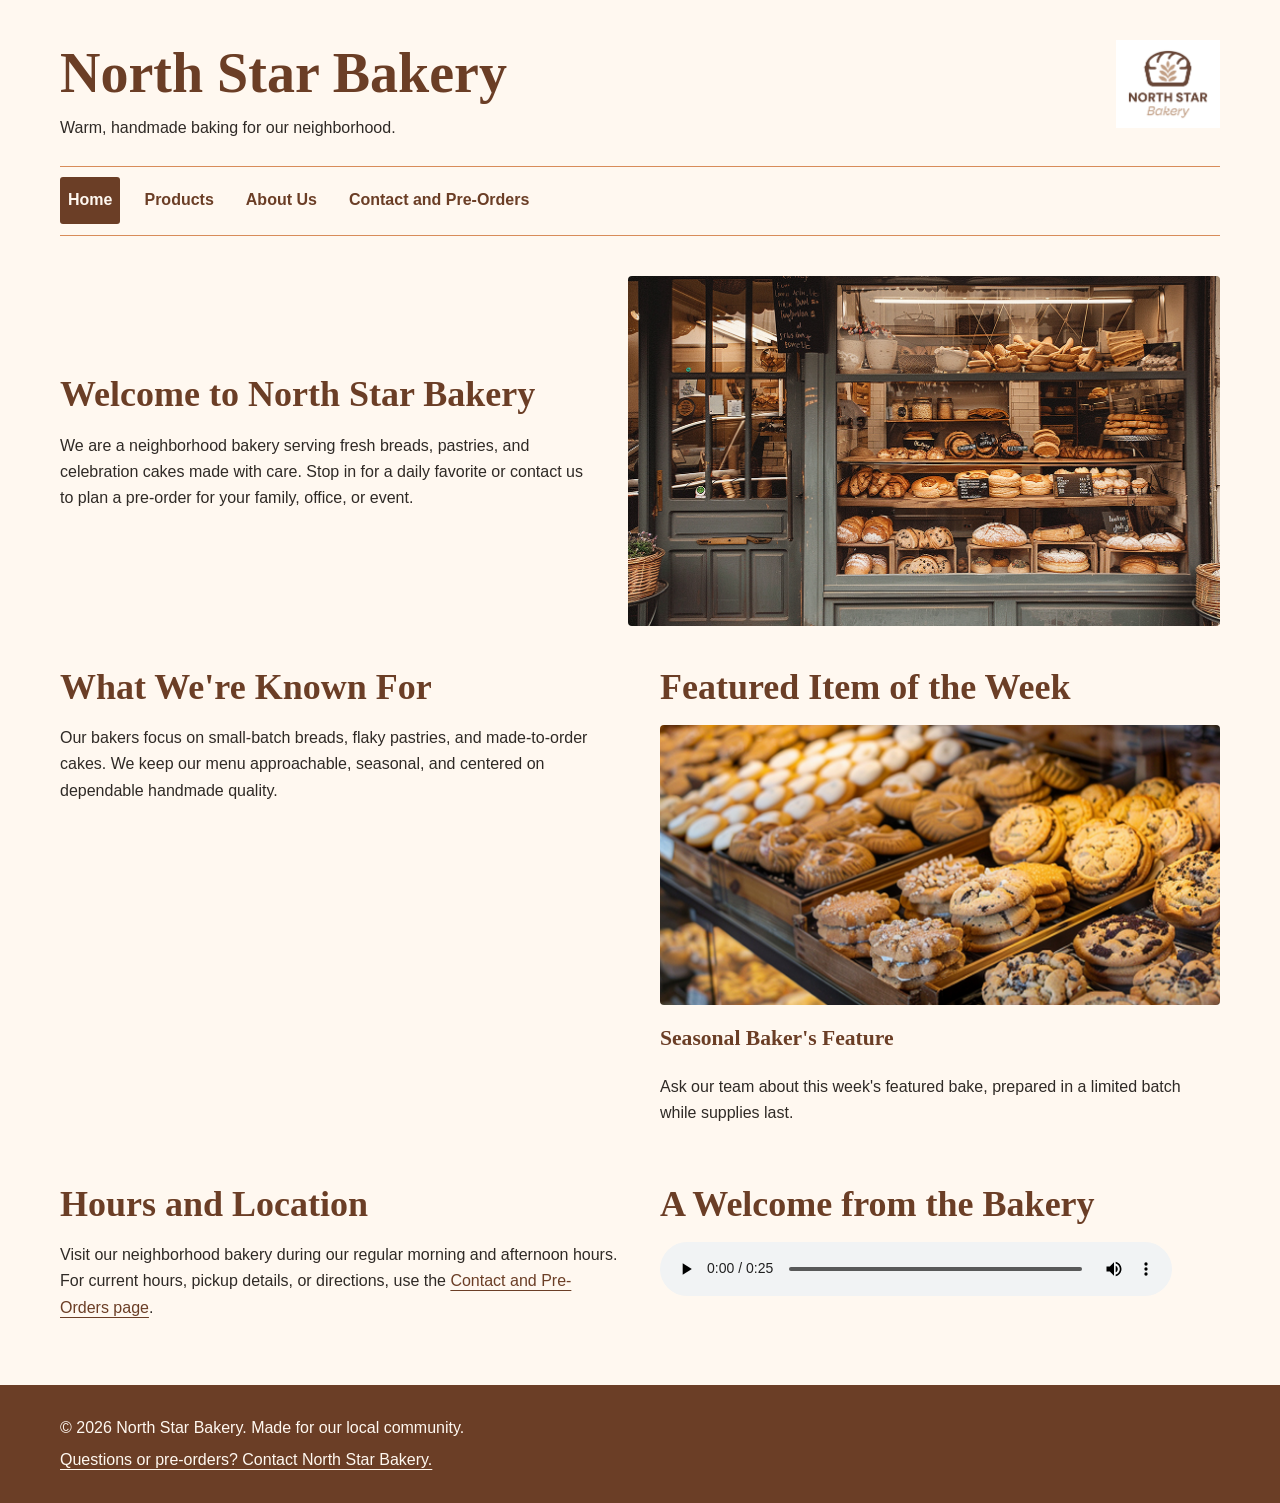
<file: index.html>
<!DOCTYPE html>
<html lang="en">
<head>
    <meta charset="UTF-8">
    <meta name="viewport" content="width=device-width, initial-scale=1.0">
    <title>North Star Bakery | Home</title>
    <link rel="stylesheet" href="styles.css">
</head>
<body class="index">
<a class="skip" href="#main">Skip to content</a>
    <header>
        <img src="bakery-logo_c.png" alt="North Star Bakery logo">
        <h1>North Star Bakery</h1>
        <p>Warm, handmade baking for our neighborhood.</p>
        <nav aria-label="Main navigation">
            <ul>
                <li><a aria-current="page" href="index.html">Home</a></li>
                <li><a href="products.html">Products</a></li>
                <li><a href="about.html">About Us</a></li>
                <li><a href="contact.html">Contact and Pre-Orders</a></li>
            </ul>
        </nav>
    </header>

    <main id="main">
        <section>
            <div class="intro-copy"><h2>Welcome to North Star Bakery</h2>
            <p>We are a neighborhood bakery serving fresh breads, pastries, and celebration cakes made with care. Stop in for a daily favorite or contact us to plan a pre-order for your family, office, or event.</p>
            </div><img src="bakery-storefront_c.png" alt="Front entrance of North Star Bakery welcoming neighborhood customers">
        </section>

        <section>
            <h2>What We're Known For</h2>
            <p>Our bakers focus on small-batch breads, flaky pastries, and made-to-order cakes. We keep our menu approachable, seasonal, and centered on dependable handmade quality.</p>
        </section>

        <section>
            <h2>Featured Item of the Week</h2>
            <picture>
                <source media="(max-width: 600px)" srcset="bakery-feature-small_c.png">
                <source media="(min-width: 601px)" srcset="bakery-feature-large_c.png">
                <img src="bakery-feature-large_c.png" alt="Featured baked item of the week from North Star Bakery">
            </picture>
            <h3>Seasonal Baker's Feature</h3>
            <p>Ask our team about this week's featured bake, prepared in a limited batch while supplies last.</p>
        </section>

        <section>
            <h2>Hours and Location</h2>
            <p>Visit our neighborhood bakery during our regular morning and afternoon hours. For current hours, pickup details, or directions, use the <a href="contact.html">Contact and Pre-Orders page</a>.</p>
        </section>

        <section>
            <h2>A Welcome from the Bakery</h2>
            <audio controls>
                <source src="bakery-welcome_c.mp3" type="audio/mpeg">
                Your browser does not support the audio element. Please contact North Star Bakery if you would like information about our bakery and menu.
            </audio>
        </section>
    </main>

    <footer>
        <p>&copy; 2026 North Star Bakery. Made for our local community.</p>
        <p><a href="contact.html">Questions or pre-orders? Contact North Star Bakery.</a></p>
    </footer>
</body>
</html>
</file>
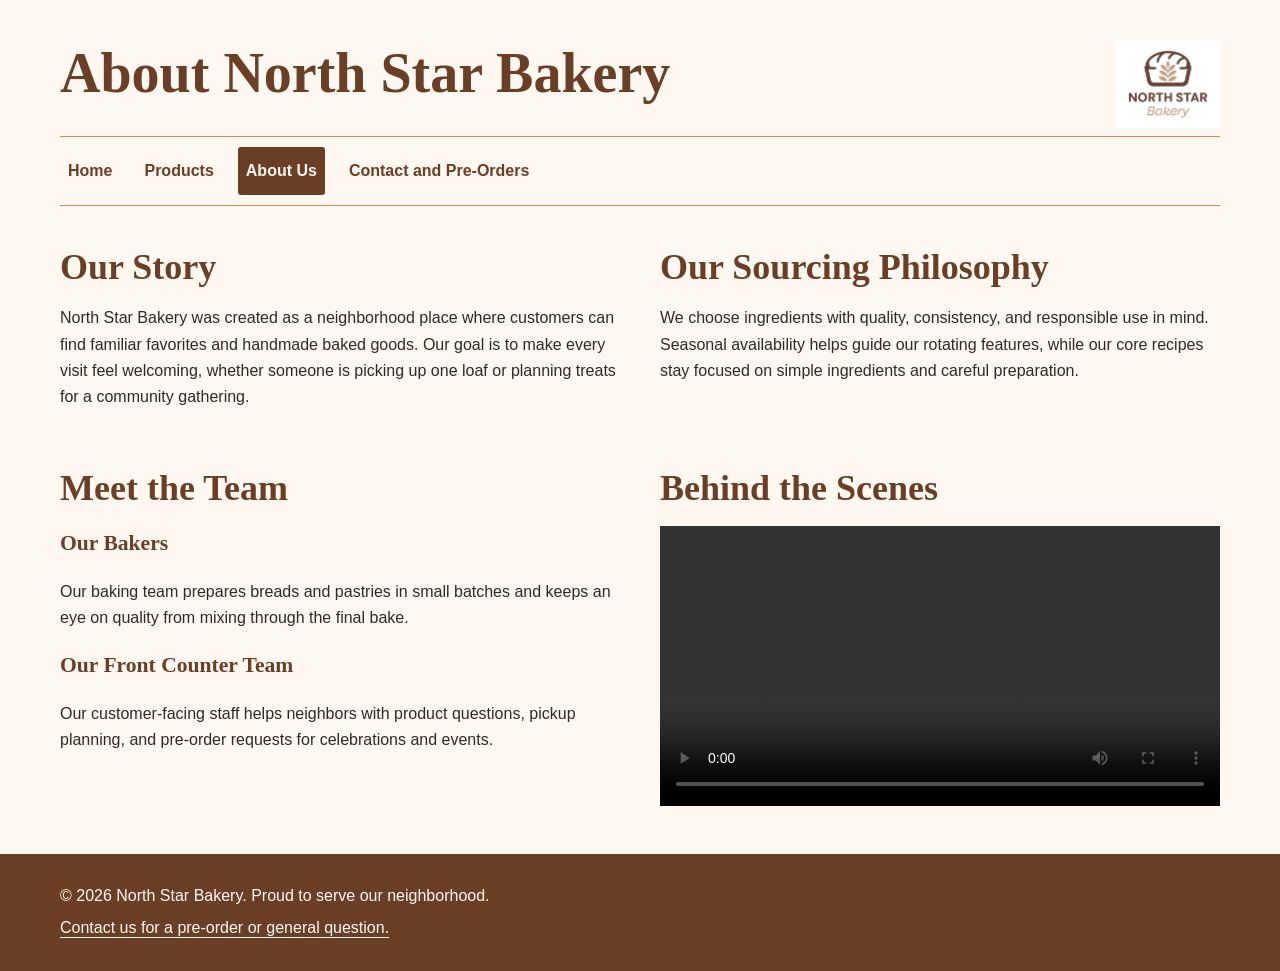
<file: about.html>
<!DOCTYPE html>
<html lang="en">
<head>
    <meta charset="UTF-8">
    <meta name="viewport" content="width=device-width, initial-scale=1.0">
    <title>North Star Bakery | About Us</title>
    <link rel="stylesheet" href="styles.css">
</head>
<body class="about">
<a class="skip" href="#main">Skip to content</a>
    <header>
        <img src="bakery-logo_c.png" alt="North Star Bakery logo">
        <h1>About North Star Bakery</h1>
        <nav aria-label="Main navigation">
            <ul>
                <li><a href="index.html">Home</a></li>
                <li><a href="products.html">Products</a></li>
                <li><a aria-current="page" href="about.html">About Us</a></li>
                <li><a href="contact.html">Contact and Pre-Orders</a></li>
            </ul>
        </nav>
    </header>

    <main id="main">
        <section>
            <h2>Our Story</h2>
            <p>North Star Bakery was created as a neighborhood place where customers can find familiar favorites and handmade baked goods. Our goal is to make every visit feel welcoming, whether someone is picking up one loaf or planning treats for a community gathering.</p>
        </section>

        <section>
            <h2>Our Sourcing Philosophy</h2>
            <p>We choose ingredients with quality, consistency, and responsible use in mind. Seasonal availability helps guide our rotating features, while our core recipes stay focused on simple ingredients and careful preparation.</p>
        </section>

        <section>
            <h2>Meet the Team</h2>
            <h3>Our Bakers</h3>
            <p>Our baking team prepares breads and pastries in small batches and keeps an eye on quality from mixing through the final bake.</p>
            <h3>Our Front Counter Team</h3>
            <p>Our customer-facing staff helps neighbors with product questions, pickup planning, and pre-order requests for celebrations and events.</p>
        </section>

        <section>
            <h2>Behind the Scenes</h2>
            <video controls width="640">
                <source src="bakery-behind-scenes_c.mp4" type="video/mp4">
                Your browser does not support the video element. Contact North Star Bakery to learn more about how our baked goods are prepared.
            </video>
        </section>
    </main>

    <footer>
        <p>&copy; 2026 North Star Bakery. Proud to serve our neighborhood.</p>
        <p><a href="contact.html">Contact us for a pre-order or general question.</a></p>
    </footer>
</body>
</html>
</file>
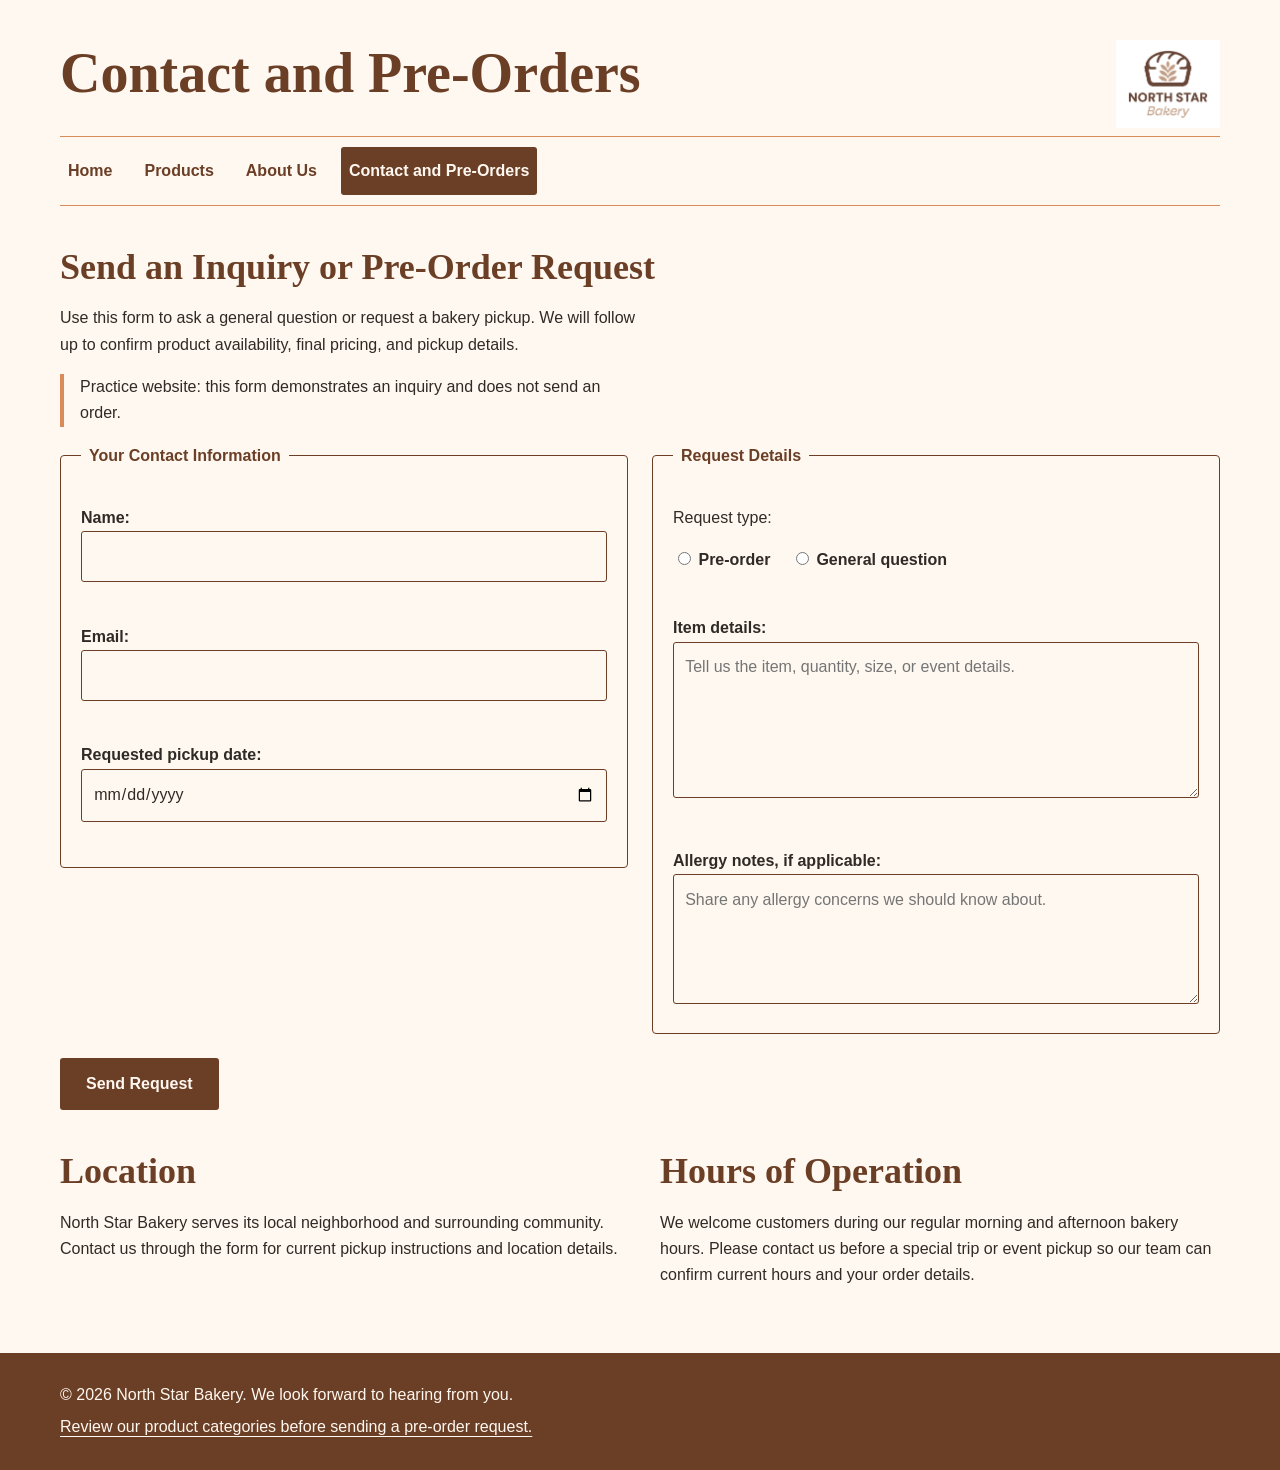
<file: contact.html>
<!DOCTYPE html>
<html lang="en">
<head>
    <meta charset="UTF-8">
    <meta name="viewport" content="width=device-width, initial-scale=1.0">
    <title>North Star Bakery | Contact and Pre-Orders</title>
    <link rel="stylesheet" href="styles.css">
    <script src="script.js" defer></script>
</head>
<body class="contact">
<a class="skip" href="#main">Skip to content</a>
    <header>
        <img src="bakery-logo_c.png" alt="North Star Bakery logo">
        <h1>Contact and Pre-Orders</h1>
        <nav aria-label="Main navigation">
            <ul>
                <li><a href="index.html">Home</a></li>
                <li><a href="products.html">Products</a></li>
                <li><a href="about.html">About Us</a></li>
                <li><a aria-current="page" href="contact.html">Contact and Pre-Orders</a></li>
            </ul>
        </nav>
    </header>

    <main id="main">
        <section>
            <h2>Send an Inquiry or Pre-Order Request</h2>
            <p>Use this form to ask a general question or request a bakery pickup. We will follow up to confirm product availability, final pricing, and pickup details.</p>

            <p class="demo-note">Practice website: this form demonstrates an inquiry and does not send an order.</p>
<form id="preorder-form" action="#" method="post" novalidate>
                <fieldset>
                    <legend>Your Contact Information</legend>

                    <label for="name">Name:</label>
                    <input type="text" id="name" name="name" required maxlength="50" minlength="2" aria-describedby="name-error">
                    <p id="name-error" class="field-error" aria-live="polite"></p>

                    <label for="email">Email:</label>
                    <input type="email" id="email" name="email" required aria-describedby="email-error">
                    <p id="email-error" class="field-error" aria-live="polite"></p>

                    <label for="pickup-date">Requested pickup date:</label>
                    <input type="date" id="pickup-date" name="pickup-date" required aria-describedby="pickup-date-error">
                    <p id="pickup-date-error" class="field-error" aria-live="polite"></p>
                </fieldset>

                <fieldset>
                    <legend>Request Details</legend>

                    <p>Request type:</p>
                    <input type="radio" id="preorder" name="request-type" value="pre-order" required>
                    <label for="preorder">Pre-order</label>
                    <input type="radio" id="question" name="request-type" value="general-question">
                    <label for="question">General question</label>
                    <p id="request-type-error" class="field-error" aria-live="polite"></p>

                    <label for="item-details">Item details:</label>
                    <textarea id="item-details" name="item-details" rows="5" cols="40" required minlength="10" maxlength="500" aria-describedby="item-details-error saved-order-note" placeholder="Tell us the item, quantity, size, or event details."></textarea>
                    <p id="item-details-error" class="field-error" aria-live="polite"></p>
                    <p id="saved-order-note" class="status-message" role="status" hidden></p>

                    <label for="allergy-notes">Allergy notes, if applicable:</label>
                    <textarea id="allergy-notes" name="allergy-notes" rows="4" cols="40" maxlength="300" placeholder="Share any allergy concerns we should know about."></textarea>
                </fieldset>

                <button type="submit">Send Request</button>
            <p id="form-status" class="success-message" role="status" hidden>Your entries passed validation. This practice form has not sent a request.</p>
</form>
        </section>

        <section>
            <h2>Location</h2>
            <p>North Star Bakery serves its local neighborhood and surrounding community. Contact us through the form for current pickup instructions and location details.</p>
        </section>

        <section>
            <h2>Hours of Operation</h2>
            <p>We welcome customers during our regular morning and afternoon bakery hours. Please contact us before a special trip or event pickup so our team can confirm current hours and your order details.</p>
        </section>
    </main>

    <footer>
        <p>&copy; 2026 North Star Bakery. We look forward to hearing from you.</p>
        <p><a href="products.html">Review our product categories before sending a pre-order request.</a></p>
    </footer>
</body>
</html>
</file>
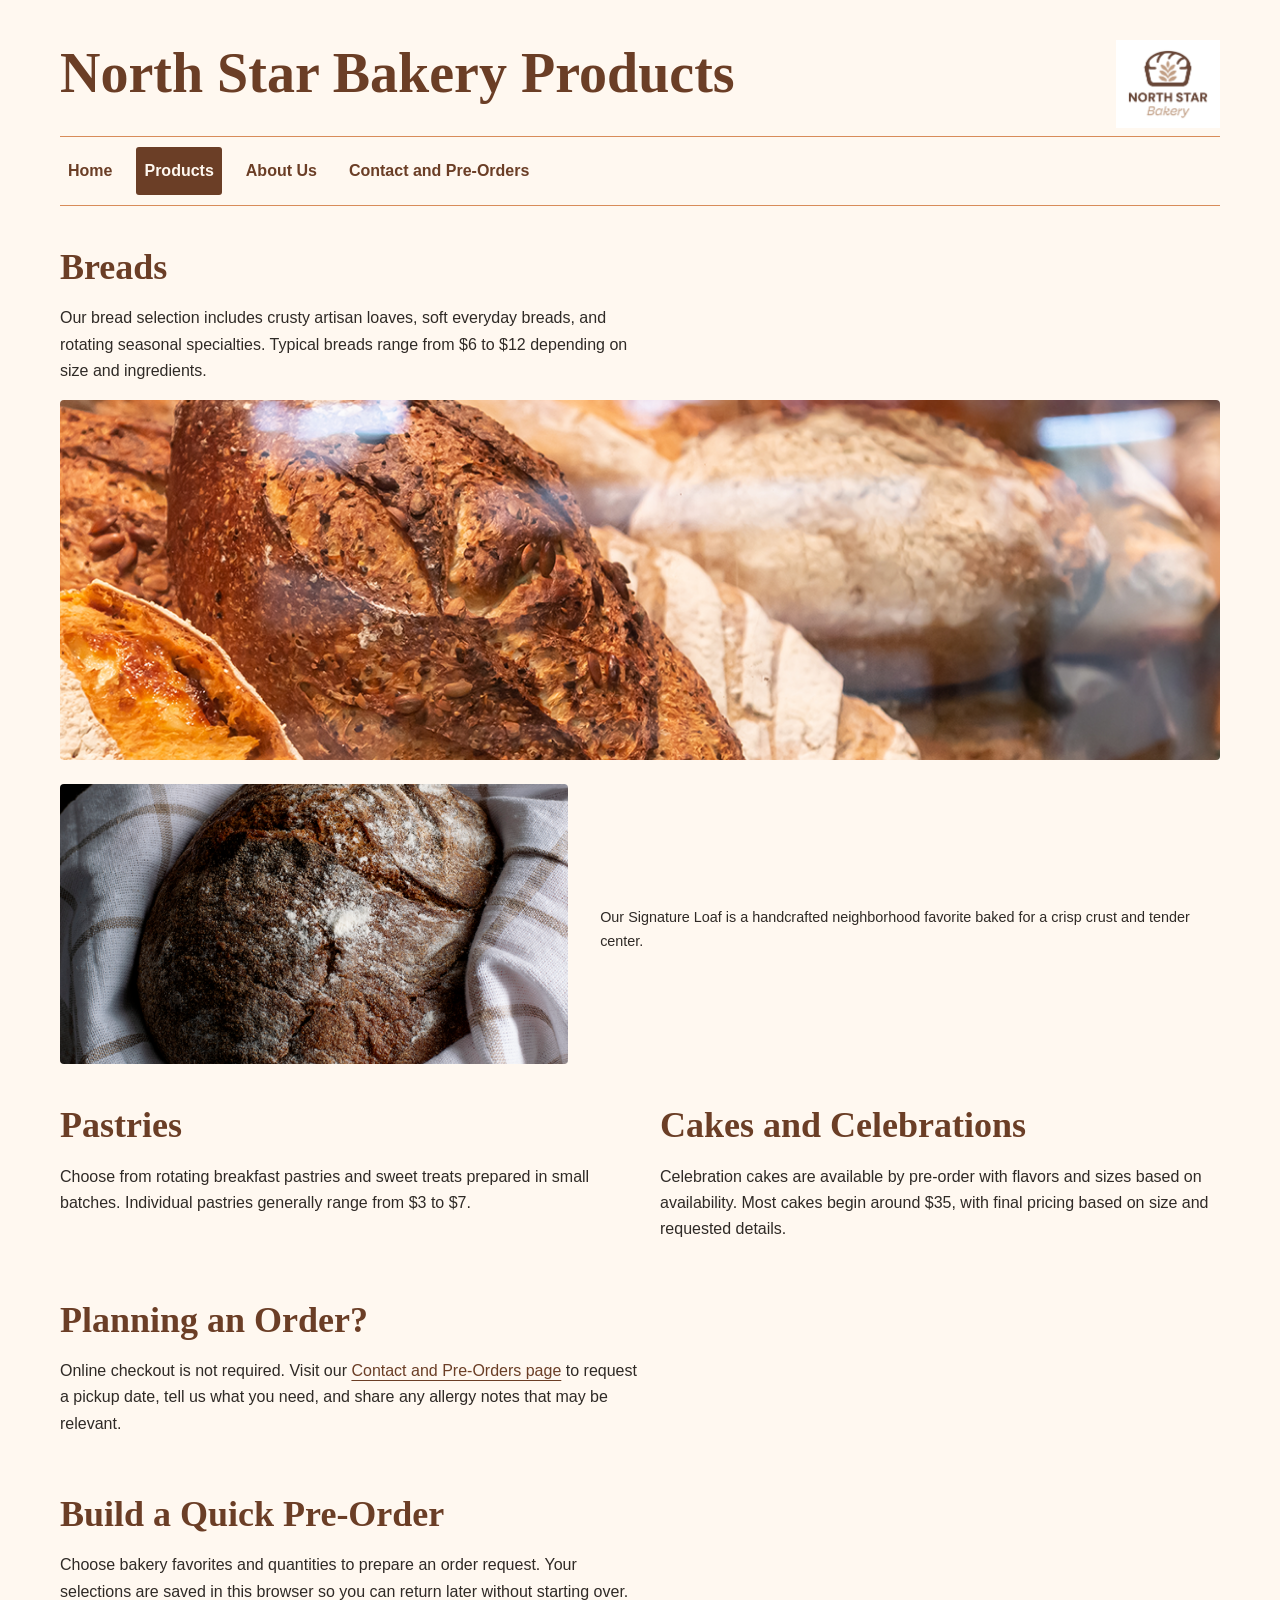
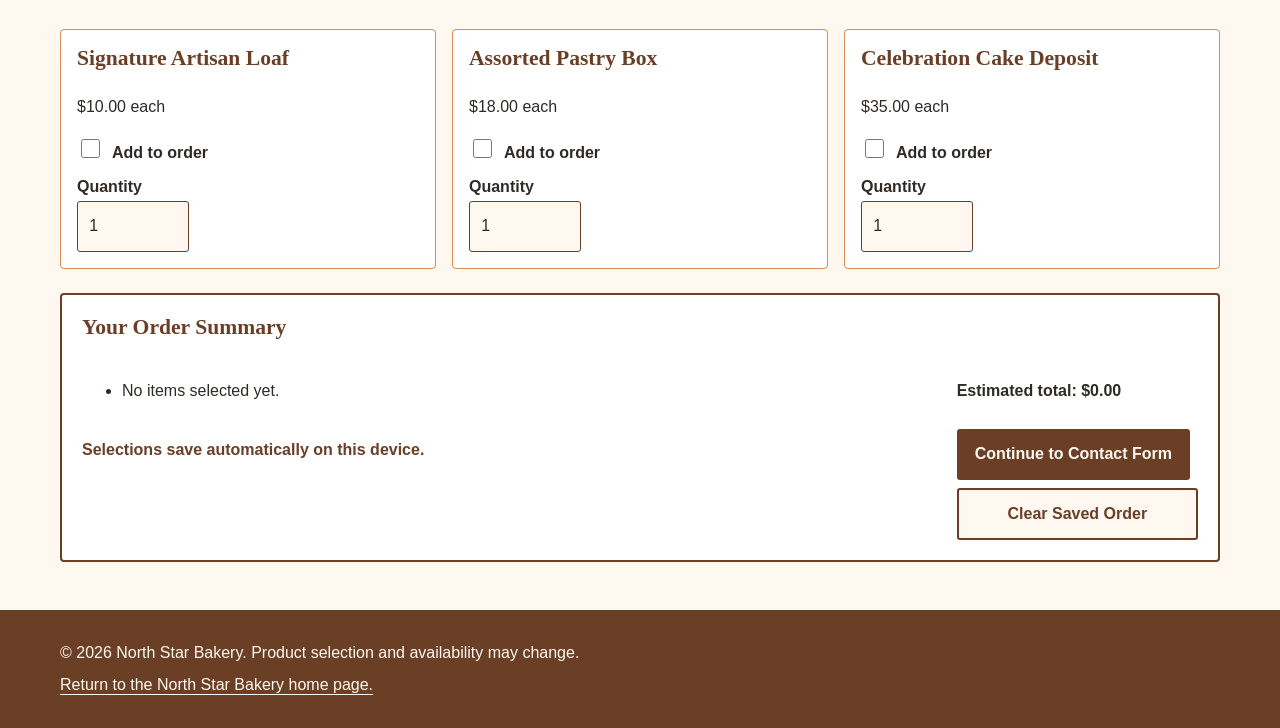
<file: products.html>
<!DOCTYPE html>
<html lang="en">
<head>
    <meta charset="UTF-8">
    <meta name="viewport" content="width=device-width, initial-scale=1.0">
    <title>North Star Bakery | Products</title>
    <link rel="stylesheet" href="styles.css">
    <script src="script.js" defer></script>
</head>
<body class="products">
<a class="skip" href="#main">Skip to content</a>
    <header>
        <img src="bakery-logo_c.png" alt="North Star Bakery logo">
        <h1>North Star Bakery Products</h1>
        <nav aria-label="Main navigation">
            <ul>
                <li><a href="index.html">Home</a></li>
                <li><a aria-current="page" href="products.html">Products</a></li>
                <li><a href="about.html">About Us</a></li>
                <li><a href="contact.html">Contact and Pre-Orders</a></li>
            </ul>
        </nav>
    </header>

    <main id="main">
        <section>
            <h2>Breads</h2>
            <p>Our bread selection includes crusty artisan loaves, soft everyday breads, and rotating seasonal specialties. Typical breads range from $6 to $12 depending on size and ingredients.</p>
            <img src="bakery-bread_c.png" alt="Fresh artisan bread baked at North Star Bakery">

            <figure>
                <img src="bakery-signature-loaf_c.png" alt="North Star Bakery signature artisan loaf with a golden crust">
                <figcaption>Our Signature Loaf is a handcrafted neighborhood favorite baked for a crisp crust and tender center.</figcaption>
            </figure>
        </section>

        <section>
            <h2>Pastries</h2>
            <p>Choose from rotating breakfast pastries and sweet treats prepared in small batches. Individual pastries generally range from $3 to $7.</p>
        </section>

        <section>
            <h2>Cakes and Celebrations</h2>
            <p>Celebration cakes are available by pre-order with flavors and sizes based on availability. Most cakes begin around $35, with final pricing based on size and requested details.</p>
        </section>

        <section>
            <h2>Planning an Order?</h2>
            <p>Online checkout is not required. Visit our <a href="contact.html">Contact and Pre-Orders page</a> to request a pickup date, tell us what you need, and share any allergy notes that may be relevant.</p>
        </section>

        <section class="order-builder" aria-labelledby="order-builder-title">
            <h2 id="order-builder-title">Build a Quick Pre-Order</h2>
            <p>Choose bakery favorites and quantities to prepare an order request. Your selections are saved in this browser so you can return later without starting over.</p>

            <div id="order-options" class="order-options" aria-live="polite"></div>

            <div class="order-summary" aria-labelledby="order-summary-title">
                <h3 id="order-summary-title">Your Order Summary</h3>
                <ul id="order-summary-list">
                    <li>No items selected yet.</li>
                </ul>
                <p><strong>Estimated total: <span id="order-total">$0.00</span></strong></p>
                <p id="order-save-status" class="status-message" role="status">Selections save automatically on this device.</p>
                <a class="button-link" href="contact.html">Continue to Contact Form</a>
                <button type="button" id="clear-order" class="secondary-button">Clear Saved Order</button>
            </div>
        </section>
    </main>

    <footer>
        <p>&copy; 2026 North Star Bakery. Product selection and availability may change.</p>
        <p><a href="index.html">Return to the North Star Bakery home page.</a></p>
    </footer>
</body>
</html>
</file>
<file: styles.css>
/* Mobile first: shared palette and typography for all four pages. */
:root { --cream:#FFF8F0; --brown:#6B3E26; --peach:#D88C5A; --charcoal:#2F2A26; }
* { box-sizing:border-box; }
body { margin:0; background:var(--cream); color:var(--charcoal); font-family:Arial,sans-serif; font-size:1rem; line-height:1.65; }
a { color:var(--brown); text-underline-offset:.22em; }
a:hover { text-decoration-thickness:3px; }
:focus-visible { outline:3px solid var(--brown); outline-offset:4px; }
h1,h2,h3 { font-family:Georgia,serif; color:var(--brown); line-height:1.2; }
h1 { font-size:clamp(2rem,5vw,3.5rem); margin:.5rem 0; }
h2 { font-size:clamp(1.6rem,3vw,2.25rem); margin:0 0 1rem; }
h3 { font-size:1.35rem; }
p { max-width:65ch; }
header { max-width:1200px; margin:auto; padding:1.5rem 1.25rem 0; }
header > img { width:88px; height:88px; object-fit:contain; }
header > p { margin:.5rem 0 1.5rem; }
nav { border-top:1px solid var(--peach); border-bottom:1px solid var(--peach); margin-top:1.5rem; }
nav ul { display:flex; flex-wrap:wrap; gap:.25rem 1rem; list-style:none; margin:0; padding:.65rem 0; }
nav a { display:block; padding:.65rem .5rem; font-weight:bold; text-decoration:none; }
nav a[aria-current] { background:var(--brown); color:var(--cream); border-radius:3px; }
main { display:flex; flex-direction:column; gap:2rem; max-width:1200px; margin:auto; padding:2rem 1.25rem 3rem; }
section { min-width:0; }
section + section { border-top:1px solid var(--peach); padding-top:1.75rem; }
img,video { display:block; max-width:100%; height:auto; }
main img { width:100%; border-radius:4px; }
audio { width:100%; max-width:32rem; }
figure { margin:1.5rem 0 0; }
figcaption { margin-top:.65rem; font-size:.9rem; }
footer { background:var(--brown); color:var(--cream); padding:1.5rem max(1.25rem,calc((100vw - 1160px)/2)); }
footer a { color:var(--cream); }
footer p { margin:.35rem 0; }
fieldset { min-width:0; margin:1.5rem 0; padding:1.25rem; border:1px solid var(--brown); border-radius:4px; }
legend { padding:0 .5rem; font-weight:bold; color:var(--brown); }
label { display:block; font-weight:bold; margin-top:1rem; }
input,textarea,button { font:inherit; }
input:not([type=radio]),textarea { width:100%; min-width:0; padding:.7rem; border:1px solid var(--brown); border-radius:3px; color:var(--charcoal); background:var(--cream); }
textarea { resize:vertical; }
input[type=radio] + label { display:inline; margin-right:1rem; }
button { min-height:48px; border:2px solid var(--brown); background:var(--brown); color:var(--cream); padding:.7rem 1.5rem; border-radius:3px; font-weight:bold; cursor:pointer; }
button:hover { background:var(--cream); color:var(--brown); }
.demo-note { border-left:4px solid var(--peach); padding-left:1rem; }
.field-error { min-height:1.5em; margin:.2rem 0 0; color:#8A1C13; font-size:.93rem; font-weight:bold; }
.invalid-field { border:2px solid #8A1C13 !important; background:#FFF3F1 !important; }
.status-message { color:var(--brown); font-weight:bold; }
.success-message { border-left:4px solid var(--brown); padding:.75rem 1rem; background:#F4E8DE; }
.order-builder { flex-basis:100%; }
.order-options { display:grid; gap:1rem; margin:1.5rem 0; }
.order-card { border:1px solid var(--peach); border-radius:4px; padding:1rem; background:#FFFFFF; }
.order-card h3 { margin-top:0; }
.order-card label { margin-top:.5rem; }
.order-card input[type=checkbox] { width:1.2rem; height:1.2rem; margin-right:.5rem; accent-color:var(--brown); }
.order-card input[type=number] { max-width:7rem; }
.order-summary { border:2px solid var(--brown); border-radius:4px; padding:1.25rem; background:#FFFFFF; }
.order-summary h3 { margin-top:0; }
.button-link { display:inline-block; min-height:48px; margin:.5rem .5rem .5rem 0; padding:.65rem 1rem; border:2px solid var(--brown); border-radius:3px; background:var(--brown); color:var(--cream); font-weight:bold; text-decoration:none; }
.button-link:hover { background:var(--cream); color:var(--brown); }
.secondary-button { background:var(--cream); color:var(--brown); }
.skip { position:absolute; top:-100px; left:1rem; padding:.7rem; background:var(--cream); }
.skip:focus { top:0; }
/* Flexbox changes the stacked mobile content to a two-column layout. */
@media (min-width:48rem) {
 header { padding-top:2rem; }
 header > img { float:right; width:104px; height:104px; }
 nav { clear:both; }
 main { flex-direction:row; flex-wrap:wrap; gap:2.5rem; padding-top:2.5rem; }
 main > section { flex:1 1 calc(50% - 1.25rem); }
 main > section + section { border-top:0; padding-top:0; }
 .index main > section:first-child { flex-basis:100%; display:flex; align-items:center; gap:2.5rem; }
 .intro-copy { flex:1; min-width:0; }
 .index main > section:first-child > img { width:51%; max-height:350px; object-fit:cover; }
 .products main > section:first-child { flex-basis:100%; }
 .products main > section:first-child > img { max-height:360px; object-fit:cover; }
 .products figure { display:flex; align-items:center; gap:2rem; }
 .products figure img { width:45%; max-height:280px; object-fit:cover; }
 .order-options { grid-template-columns:repeat(3,minmax(0,1fr)); }
 .order-summary { display:grid; grid-template-columns:1fr auto; column-gap:2rem; align-items:start; }
 .order-summary h3,.order-summary ul,.order-summary .status-message { grid-column:1; }
 .order-summary > p:has(#order-total),.order-summary .button-link,.order-summary .secondary-button { grid-column:2; }
 .contact main > section:first-child { flex-basis:100%; }
 form { display:flex; flex-wrap:wrap; align-items:flex-start; gap:1.5rem; }
 fieldset { flex:1 1 calc(50% - .75rem); margin:0; }
 form button { align-self:flex-start; }
 #form-status { flex-basis:100%; }
}
</file>
